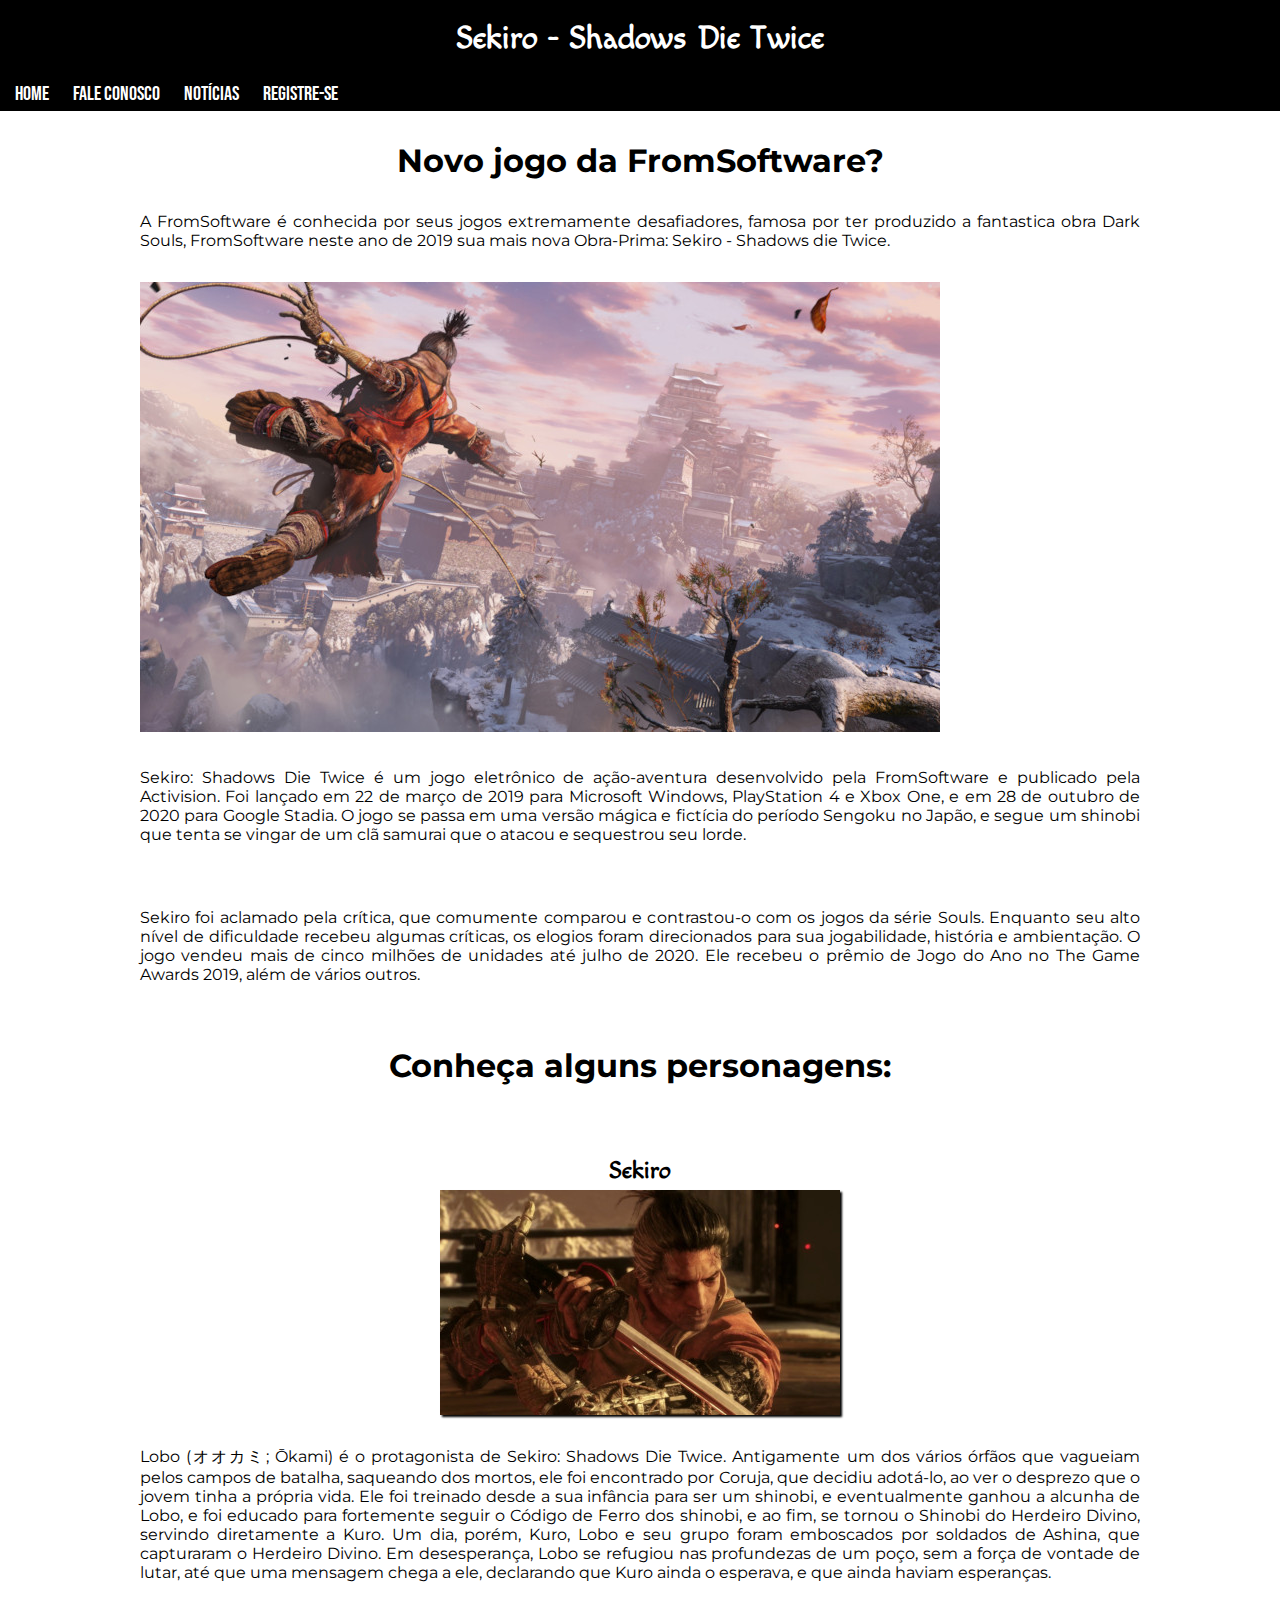
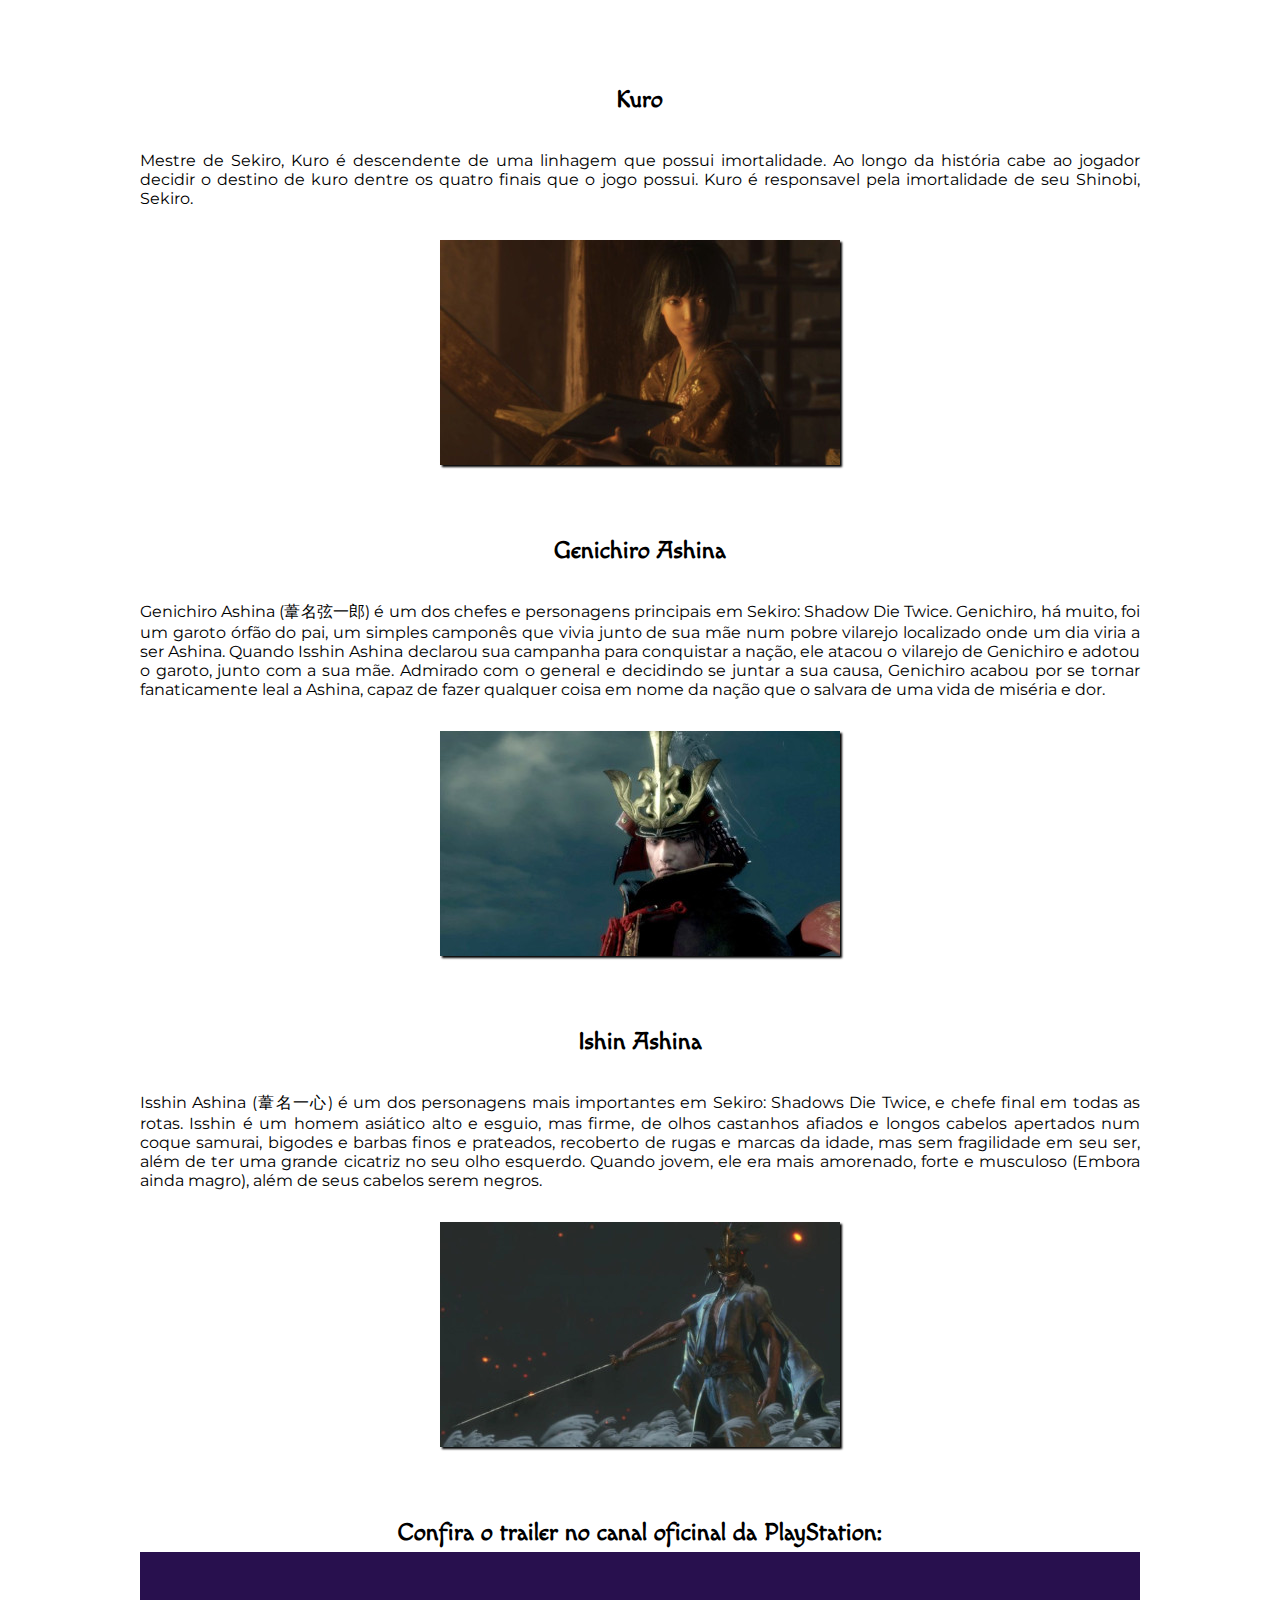
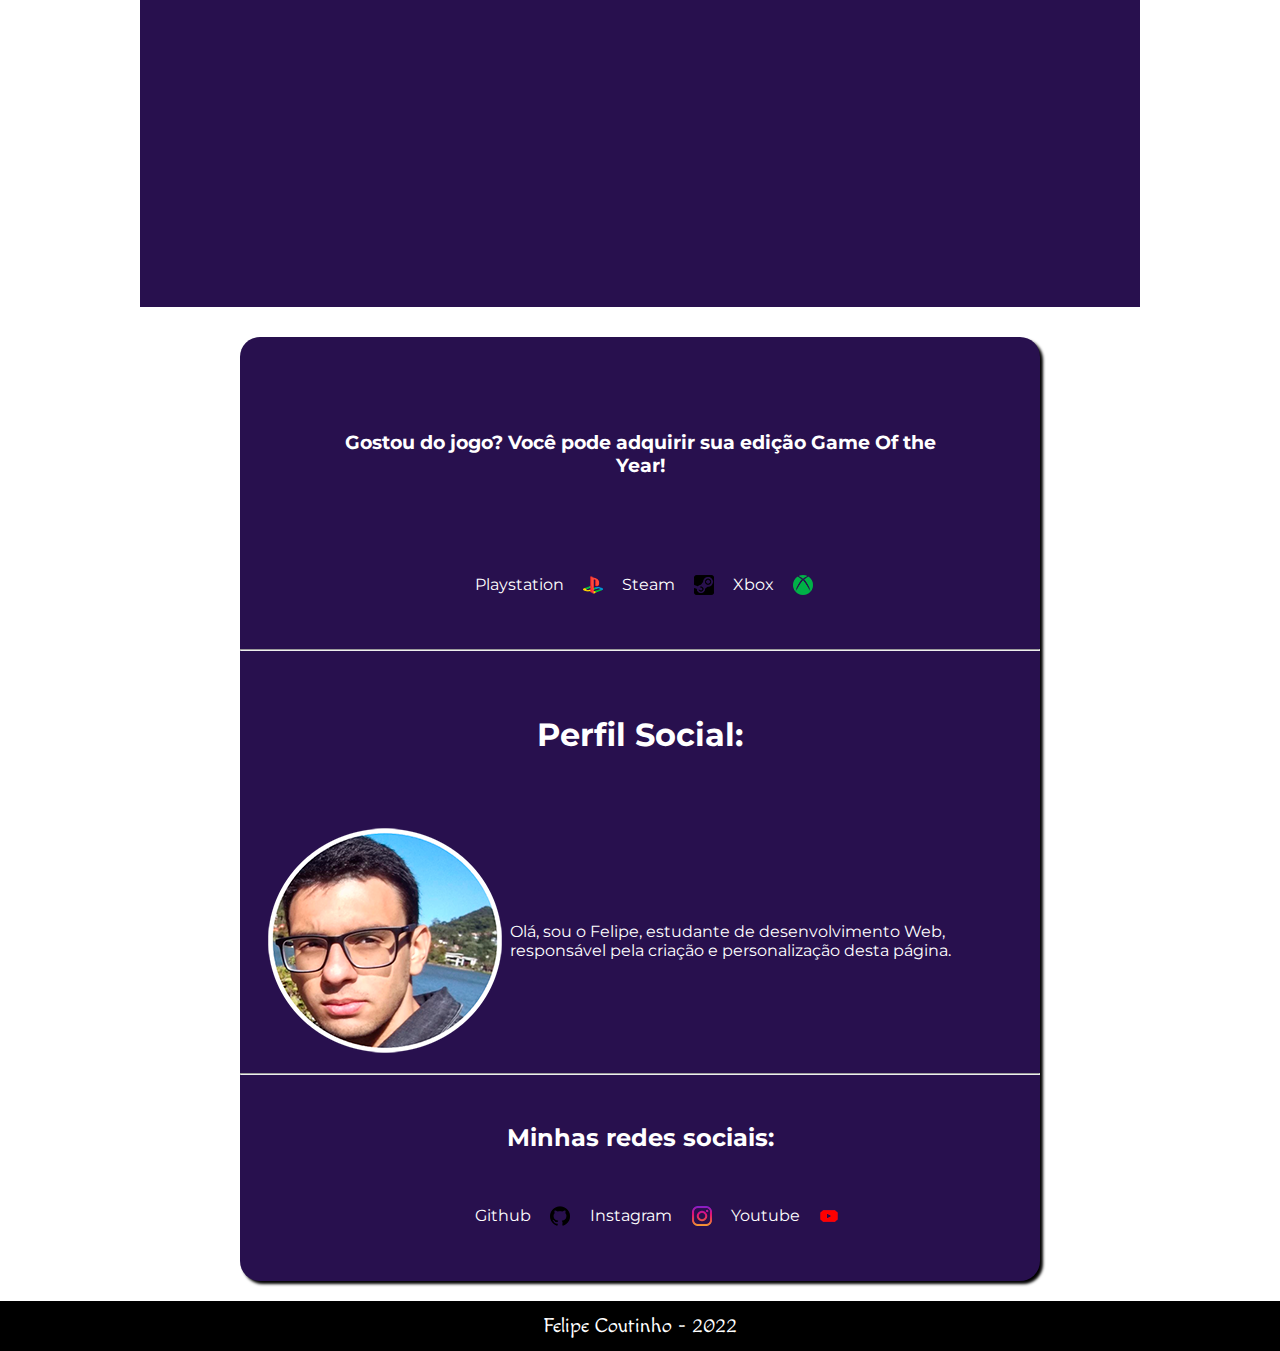
<file: index.html>
<!DOCTYPE html>
<html lang="pt-br">
<head>
    <meta charset="UTF-8">
    <meta http-equiv="X-UA-Compatible" content="IE=edge">
    <meta name="viewport" content="width=device-width, initial-scale=1.0">
    <title>Sekiro - Shadows Die Twice</title>
    <link rel="stylesheet" href="style.css">
    <link rel="shortcut icon" href="images/faviconsekiro.ico" type="image/x-icon">
</head>
<body>
    <header>
        <h1>Sekiro - Shadows Die Twice</h1>
        <p></p>
    </header>
    <nav>
        <a href="">Home</a>
        <a href="">Fale Conosco</a>
        <a href="">Notícias</a>
        <a href="registro.html">Registre-se</a>
    </nav>
    <main>
        <article>
            <h1>Novo jogo da FromSoftware?</h1>

            <p>A FromSoftware é conhecida por seus jogos extremamente desafiadores, famosa por ter produzido a fantastica obra Dark Souls, FromSoftware neste ano de 2019 sua mais nova Obra-Prima: Sekiro - Shadows die Twice.</p>

            <picture>
                <source media="(min-width: 400px )" srcset="images/Sekiro - Texto - 400.jpg">
                <img src="images/Sekiro - Texto - 800.jpg" alt="Imagem Sekiro">
            </picture>

            <p>Sekiro: Shadows Die Twice é um jogo eletrônico de ação-aventura desenvolvido pela FromSoftware e publicado pela Activision. Foi lançado em 22 de março de 2019 para Microsoft Windows, PlayStation 4 e Xbox One, e em 28 de outubro de 2020 para Google Stadia. O jogo se passa em uma versão mágica e fictícia do período Sengoku no Japão, e segue um shinobi que tenta se vingar de um clã samurai que o atacou e sequestrou seu lorde.</p>

            <p>Sekiro foi aclamado pela crítica, que comumente comparou e contrastou-o com os jogos da série Souls. Enquanto seu alto nível de dificuldade recebeu algumas críticas, os elogios foram direcionados para sua jogabilidade, história e ambientação. O jogo vendeu mais de cinco milhões de unidades até julho de 2020. Ele recebeu o prêmio de Jogo do Ano no The Game Awards 2019, além de vários outros.</p>

            <h1>Conheça alguns personagens:</h1>

            <h2>Sekiro</h2>

            <img src="images/Sekiro - Perfil - 400.jpg" alt="Sekiro">
            
            <p>Lobo (オオカミ; Ōkami) é o protagonista de Sekiro: Shadows Die Twice. Antigamente um dos vários órfãos que vagueiam pelos campos de batalha, saqueando dos mortos, ele foi encontrado por Coruja, que decidiu adotá-lo, ao ver o desprezo que o jovem tinha a própria vida. Ele foi treinado desde a sua infância para ser um shinobi, e eventualmente ganhou a alcunha de Lobo, e foi educado para fortemente seguir o Código de Ferro dos shinobi, e ao fim, se tornou o Shinobi do Herdeiro Divino, servindo diretamente a Kuro. Um dia, porém, Kuro, Lobo e seu grupo foram emboscados por soldados de Ashina, que capturaram o Herdeiro Divino. Em desesperança, Lobo se refugiou nas profundezas de um poço, sem a força de vontade de lutar, até que uma mensagem chega a ele, declarando que Kuro ainda o esperava, e que ainda haviam esperanças.</p>

            <h2>Kuro</h2>

            <p>Mestre de Sekiro, Kuro é descendente de uma linhagem que possui imortalidade. Ao longo da história cabe ao jogador decidir o destino de kuro dentre os quatro finais que o jogo possui. Kuro é responsavel pela imortalidade de seu Shinobi, Sekiro.</p>
            
            <img src="images/Kuro - Perfil - 400.jpg" alt="Lorde Kuro">

            <h2>Genichiro Ashina</h2>

            <p>Genichiro Ashina (葦名弦一郎) é um dos chefes e personagens principais em Sekiro: Shadow Die Twice. Genichiro, há muito, foi um garoto órfão do pai, um simples camponês que vivia junto de sua mãe num pobre vilarejo localizado onde um dia viria a ser Ashina. Quando Isshin Ashina declarou sua campanha para conquistar a nação, ele atacou o vilarejo de Genichiro e adotou o garoto, junto com a sua mãe. Admirado com o general e decidindo se juntar a sua causa, Genichiro acabou por se tornar fanaticamente leal a Ashina, capaz de fazer qualquer coisa em nome da nação que o salvara de uma vida de miséria e dor.</p>

            <img src="images/Genichiro - Perfil - 400.jpg" alt="Genichiro Ashina">

            <h2>Ishin Ashina</h2>

            <p>Isshin Ashina (葦名一心) é um dos personagens mais importantes em Sekiro: Shadows Die Twice, e chefe final em todas as rotas. Isshin é um homem asiático alto e esguio, mas firme, de olhos castanhos afiados e longos cabelos apertados num coque samurai, bigodes e barbas finos e prateados, recoberto de rugas e marcas da idade, mas sem fragilidade em seu ser, além de ter uma grande cicatriz no seu olho esquerdo. Quando jovem, ele era mais amorenado, forte e musculoso (Embora ainda magro), além de seus cabelos serem negros.</p>

            <img src="images/Ishin - Perfil - 400.jpg" alt="Ishin Ashina">

            <h2>Confira o trailer no canal oficinal da PlayStation:</h2>

            <div class="box-video">
                <iframe width="560" height="315" src="https://www.youtube.com/embed/rXMX4YJ7Lks" title="YouTube video player" frameborder="0" allow="accelerometer; autoplay; clipboard-write; encrypted-media; gyroscope; picture-in-picture" allowfullscreen></iframe>
            </div>

            <aside>
                <h3>Gostou do jogo? Você pode adquirir sua edição Game Of the Year!</h3>

                <div class="box-links">
                    <p class="link-ps"><a href="https://store.playstation.com/pt-br/product/UP0002-CUSA12047_00-SEKIROGAME000001" target="_blank">Playstation</a></p>
                    <img src="images/ps 20x20.png" alt="Playstation Logo">
                    
                    <p class="link-steam"><a href="https://store.steampowered.com/app/814380/Sekiro_Shadows_Die_Twice__GOTY_Edition/" target="_blank">Steam</a></p>
                    <img src="images/steam 20x20.png" alt="Steam Logo">

                    <p class="link-xbox"><a href="https://www.xbox.com/pt-BR/games/store/sekiro-shadows-die-twice-edicao-jogo-do-ano/BQD5WRRP2D6Q" target="_blank">Xbox</a></p>
                    <img src="images/xbox 20x20.png" alt="Xbox Logo">
                </div>
                <hr>
                <h1>Perfil Social:</h1>
                <div class="container-perfil">
                    <img src="images/felipeperfil.png" alt="Imagem Felipe">
                    <p>Olá, sou o Felipe, estudante de desenvolvimento Web, responsável pela criação e personalização desta página.</p>
                </div>
                <hr>
                <h2>Minhas redes sociais:</h2>
                <div class="box-background">
                    <div class="box-links">
                        <p class="link-github"><a href="https://github.com/FelCastilho" target="_blank">Github</a></p>
                        <img src="images/github 20x20.png" alt="Logo Github">

                        <p class="link-instagram"><a href="https://www.instagram.com/felipec_castilho/" target="_blank">Instagram</a></p>
                        <img src="images/instagram 20x20.png" alt="Logo Instagram">

                        <p class="link-youtube"><a href="https://www.youtube.com/channel/UCaztgw_JXjg5d9WnWv5yWRA" target="_blank">Youtube</a></p>
                        <img src="images/yt 20x20.png" alt="Logo Youtube">
                    
                    </div>
                </div>
            </aside>
        </article>
   
    </main>
    <footer>Felipe Coutinho - 2022</footer>
</body>
</html>
</file>
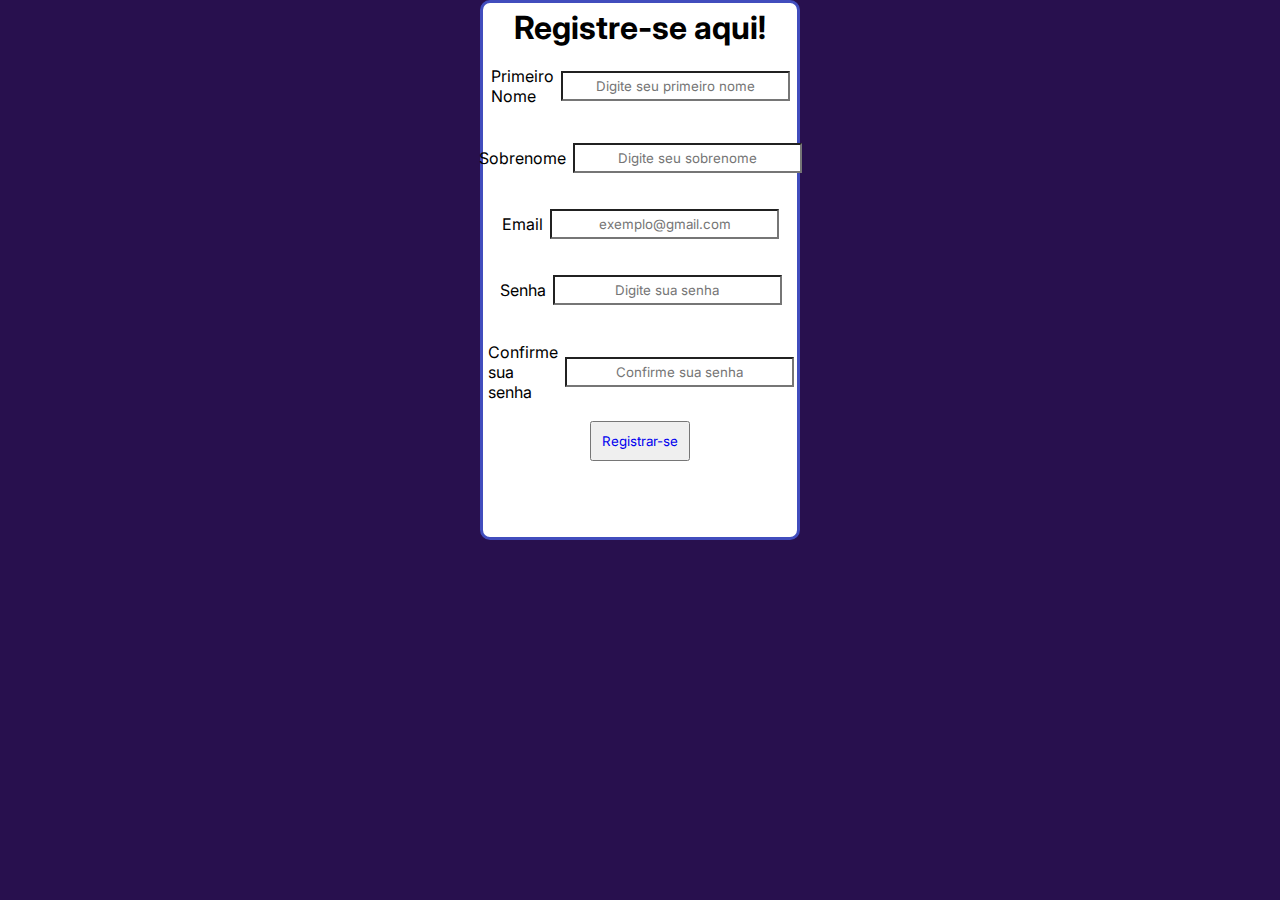
<file: registro.html>
<!DOCTYPE html>
<html lang="pt-be">
<head>
    <meta charset="UTF-8">
    <meta http-equiv="X-UA-Compatible" content="IE=edge">
    <meta name="viewport" content="width=device-width, initial-scale=1.0">
    <title>Registre-se</title>
    <link rel="stylesheet" href="style.css">
    <link rel="shortcut icon" href="images/faviconregistro.ico" type="image/x-icon">
    <style>
        @import url('https://fonts.googleapis.com/css2?family=Inter:wght@100;200;300;400;500;600;700;800;900&display=swap');

*{
    padding: 0;
    margin: 0;
    box-sizing: border-box;
    font-family: 'Inter', sans-serif;
}
body{
    margin: auto;
    align-items: center;
    justify-content: center;
    background-color: #28104E;
}
.titulo{
    text-align: center;
}
.container{
    margin: auto;
    padding: 5px;
    width: 20em;
    height: 60vh;
    margin: auto;
    background-color: white;
    border-radius: 10px;
    border: 3px solid rgb(65, 77, 189);
}

.input-box{
    padding: 15px;
    align-items: center;
    justify-content: center;
    display: flex;

}
.input-box input{
    padding: 5px;
    margin: 3px;
    background-color: white;
    text-align: center;
}
.input-box > label{
    margin: auto;
    padding: 4px;

}
button{
    display: flex;
    margin: auto;
    padding: 10px;
    text-decoration: none;
}
button > a{
    text-decoration: none;
} 
button::after {
    background-color: black;
    padding: 3px ;
    transition-duration: 2px;
}
</style>
</head>
<body>
    <div class="container">
        <div class="imagem">

        </div>
        <div class="titulo"><h1>Registre-se aqui!</h1></div>
        <div class="input-group">
            <div class="input-box">
                <label for="firstname">Primeiro Nome</label>
                <input type="text" name="firstname" id="firstname" required placeholder="Digite seu primeiro nome">
            </div>
            <div class="input-box">
                <label for="lastname">Sobrenome</label>
                <input type="text" name="lastname" id="lastname" required placeholder="Digite seu sobrenome">
            </div>
            <div class="input-box">
                <label for="name">Email</label>
                <input type="email" name="email" id="email" required placeholder="exemplo@gmail.com">
            </div>
            <div class="input-box">
                <label for="password">Senha</label>
                <input type="password" name="password" id="password" required placeholder="Digite sua senha">
            </div>
            <div class="input-box">
                <label for="confirmpassword">Confirme sua senha</label>
                <input type="password" name="confirmpassword" id="confirmpassword" required placeholder="Confirme sua senha">
            </div>
        </div>
        <div class="button"><button><a href="index.html">Registrar-se</a></button></div>
    </div>
</body>
</html>
</file>
<file: style.css>
@charset 'UTF-8';


@import url('https://fonts.googleapis.com/css2?family=Macondo&display=swap');
@import url('https://fonts.googleapis.com/css2?family=Montserrat&display=swap');
@import url('https://fonts.googleapis.com/css2?family=Bebas+Neue&display=swap');

:root{
    --fonte-subtitulos: 'Macondo', cursive;
    --fonte-texto: 'Montserrat', sans-serif;
    --font-title:'Bebas Neue', cursive;
}
*{
    margin: 0;
    padding: 0;
}

header{
    background-color: black;
    color: white;
    font-family: var(--fonte-subtitulos);
    text-align: center;
    padding: 20px;
}
nav{
    background-color: black;
    padding: 5px;
}
nav > a{
    text-decoration: none;
    color: white;
    padding: 10px;
    font-weight: lighter;
    font-size: 20px;
    font-family: var(--font-title);

}
nav a:hover{
    background-color: #28104E;  
    transition-duration: 0.5s;
    padding: 5px;
    border-radius: 10px;

    /*Animação na barra de navegação*/
}
main{
    background-color:white;
    margin: auto;
}
article{
    min-width: 300px;
    max-width: 1000px;
    margin: auto;
}
article > h1 {
    text-align: center;
    padding-top: 30px;
    font-family: var(--fonte-texto);
    font-weight: bold;
}
article > h2{
    text-align: center;
    padding-top: 3em;
    padding-bottom: 5px;
    font-family: var(--fonte-subtitulos);
    /*Nome dos personagens*/
}

article > p {
    padding-top: 2em;
    padding-bottom: 2em;
    text-align: justify;

    font-family: var(--fonte-texto);
    margin: auto;

}

article > img{
    display: flex;
    margin: auto;
    box-shadow: 2px 2px 2px black;
}

.box-video{
    background-color: #28104E;
    position: relative;
    padding-top: 20px;
    padding-bottom: 20px;
    display: flex;
    margin: auto
}
aside{
    background-color: #28104E;
    max-width: 800px;
    min-width: 320px;
    margin: auto;
    margin-top: 30px;
    color: white;
    border-radius: 20px;
    box-shadow: 3px 3px 3px black;
 
}
aside > h1{
    text-align: center;
    padding: 2em;
    font-family: var(--fonte-texto);
}
aside > h2{
    text-align: center;
    padding: 2em;
    font-family: var(--fonte-texto);
}
aside > h3{
    text-align: center;
    padding: 5em;
    font-family: var(--fonte-texto);
}
aside  a{
    color: white;
    text-decoration: none;
    padding: 14px;
    font-family: var(--font-nav);
}
.box-links{ 
    font-family: var(--fonte-texto);
    padding-bottom: 50px;
    display: flex;
    margin-left: 13.5em;
    align-items: center;
    /*Box com itens para comprar o jogo*/
}

/*Sessão com animação em cima do link de compras*/
.link-ps{
    cursor: pointer;
    padding: 5px;
    background-image: linear-gradient(#306cee, #30c5ee);
    background-repeat: no-repeat;
    background-size: 0 10%;
    background-position-x: right;
    border-radius: 5px;
    transition: background-size 500ms;
}
.link-ps:hover{
    background-size: 100% 100%;
    background-position-x: left;
}
.link-steam{
    cursor: pointer;
    padding: 5px;
    background-image: linear-gradient(rgb(78, 78, 78) , grey);
    background-repeat: no-repeat;
    background-size: 0 10%;
    background-position-x: right;
    border-radius: 5px;
    transition: background-size 500ms;
}
.link-steam:hover{
    background-size: 100% 100%;
    background-position-x: left;
}
.link-xbox{
    cursor: pointer;
    padding: 5px;
    background-image: linear-gradient(rgb(11, 63, 11) , green);
    background-repeat: no-repeat;
    background-size: 0 10%;
    background-position-x: right;
    border-radius: 5px;
    transition: background-size 500ms;
}
.link-xbox:hover{
    background-size: 100% 100%;
    background-position-x: left;
}
.container-perfil{
    display: flex;
    align-items: center;
    font-family: var(--fonte-texto);
    margin-top: 10px;
    margin-left: 20px;
    margin-bottom: 20px;
    /*Minha foto com descrição*/
}
/*Sessão com animação das redes sociais*/
.link-github{
    cursor: pointer;
    padding: 5px;
    background-image: linear-gradient(rgb(78, 78, 78) , grey);
    background-repeat: no-repeat;
    background-size: 0 10%;
    background-position-x: right;
    border-radius: 5px;
    transition: background-size 500ms;
}
.link-github:hover{
    background-size: 100% 100%;
    background-position-x: left;
}
.link-instagram{
    cursor: pointer;
    padding: 6px;
    background-image: linear-gradient(#515bd4, #8134AF, #DD2a7d);
    background-repeat: no-repeat;
    background-size: 0 10%;
    background-position-x: right;
    border-radius: 5px;
    transition: background-size 500ms;
}
.link-instagram:hover{
    background-size: 100% 100%;
    background-position-x: left;
}
.link-youtube{
    cursor: pointer;
    padding: 5px;
    background-image: linear-gradient(rgb(255, 0, 0), rgba(255, 255, 255, 0.651));
    background-repeat: no-repeat;
    background-size: 0 10%;
    background-position-x: right;
    border-radius: 5px;
    transition: background-size 500ms;
}
.link-youtube:hover{
    background-size: 100% 100%;
    background-position-x: left;
}
footer{
    background-color: black;
    color: white;
    margin-top: 20px;
    padding: 13px;
    text-align: center;
    font-family: var(--fonte-subtitulos);
    font-size: 20px;
}
</file>
